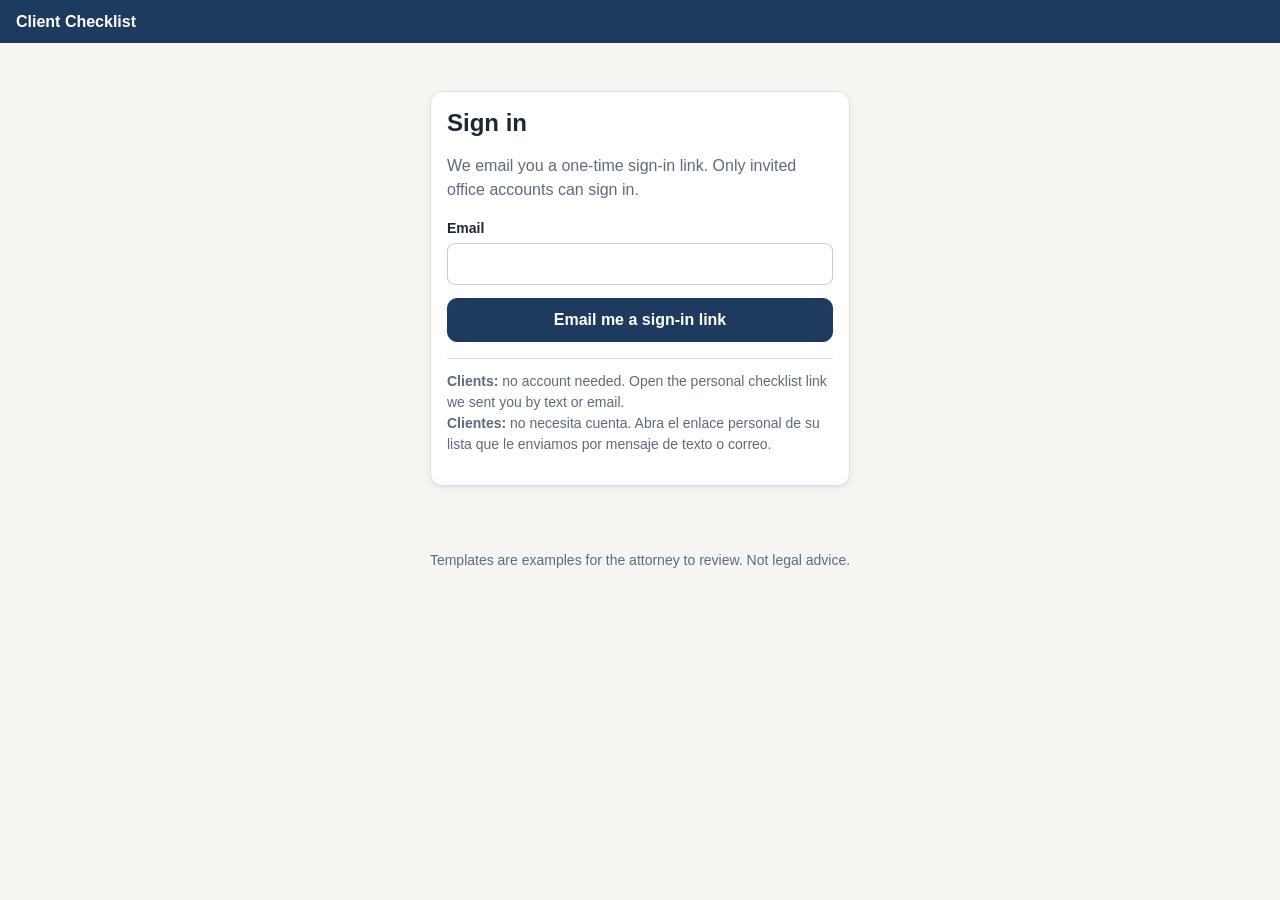
<file: index.html>
<!doctype html>
<html lang="en">
<head>
<meta charset="utf-8">
<meta name="viewport" content="width=device-width,initial-scale=1,viewport-fit=cover">
<meta name="robots" content="noindex, nofollow">
<meta name="referrer" content="no-referrer">
<meta name="theme-color" content="#1f3a5f">
<meta http-equiv="Content-Security-Policy" content="default-src 'self'; connect-src 'self' https://*.supabase.co http://127.0.0.1:54321; img-src 'self' data:; style-src 'self' 'unsafe-inline'; script-src 'self'; base-uri 'none'; form-action 'self'">
<title>Client Checklist — Attorney</title>
<link rel="icon" href="data:image/svg+xml,%3Csvg xmlns=%22http://www.w3.org/2000/svg%22 viewBox=%220 0 16 16%22%3E%3Crect width=%2216%22 height=%2216%22 rx=%224%22 fill=%22%231f3a5f%22/%3E%3Cpath d=%22M4 8.5l2.5 2.5L12 5%22 stroke=%22white%22 stroke-width=%222%22 fill=%22none%22/%3E%3C/svg%3E">
<link rel="stylesheet" href="css/styles.css">
<link rel="stylesheet" href="css/app.css">
</head>
<body>
<header class="app-top">
  <span class="logo">Client Checklist</span><span class="who" id="who"></span><span class="grow"></span>
  <button class="btn small hidden" id="settingsBtn">Settings</button>
  <button class="btn small hidden" id="signOut">Sign out</button>
</header>

<!-- Sign in -->
<section class="login card hidden" id="loginView">
  <h1>Sign in</h1>
  <p class="muted">We email you a one-time sign-in link. Only invited office accounts can sign in.</p>
  <form id="loginForm"><label for="loginEmail">Email</label><input id="loginEmail" type="email" autocomplete="email" required>
    <button class="btn primary block" style="margin-top:.8rem" type="submit">Email me a sign-in link</button></form>
  <p class="small" id="loginMsg" aria-live="polite"></p>
  <p class="small muted" style="margin-top:1rem;border-top:1px solid #ddd;padding-top:.8rem"><strong>Clients:</strong> no account needed. Open the personal checklist link we sent you by text or email.<br>
    <span lang="es"><strong>Clientes:</strong> no necesita cuenta. Abra el enlace personal de su lista que le enviamos por mensaje de texto o correo.</span></p>
</section>

<main class="wrap hidden" id="appView">
  <div class="cols" id="cols">
    <aside class="clients-pane">
      <div class="card">
        <div class="row"><h2 class="grow" style="margin:0">Clients</h2><button class="btn small primary" id="newClientBtn">+ New</button></div>
        <input id="clientSearch" type="search" placeholder="Search clients…" aria-label="Search clients" style="margin:.6rem 0">
        <div id="clientList" aria-live="polite"><p class="muted small">Loading…</p></div>
      </div>
    </aside>
    <section class="detail-pane" id="detail"></section>
  </div>
</main>

<nav class="bar hidden" id="bar" aria-label="Quick actions">
  <button class="btn" id="barDictate">🎤 Dictate</button><button class="btn primary" id="barLink">Client link</button>
</nav>

<footer class="small muted" style="text-align:center;padding:1rem 0 2rem">Templates are examples for the attorney to review. Not legal advice.</footer>
<script src="vendor/supabase.js"></script>
<script src="vendor/lz-string.min.js"></script>
<script src="config.js"></script>
<script src="js/library.js"></script>
<script src="js/common.js"></script>
<script src="js/parse.js"></script>
<script src="js/attorney-app.js"></script>
</body>
</html>
</file>
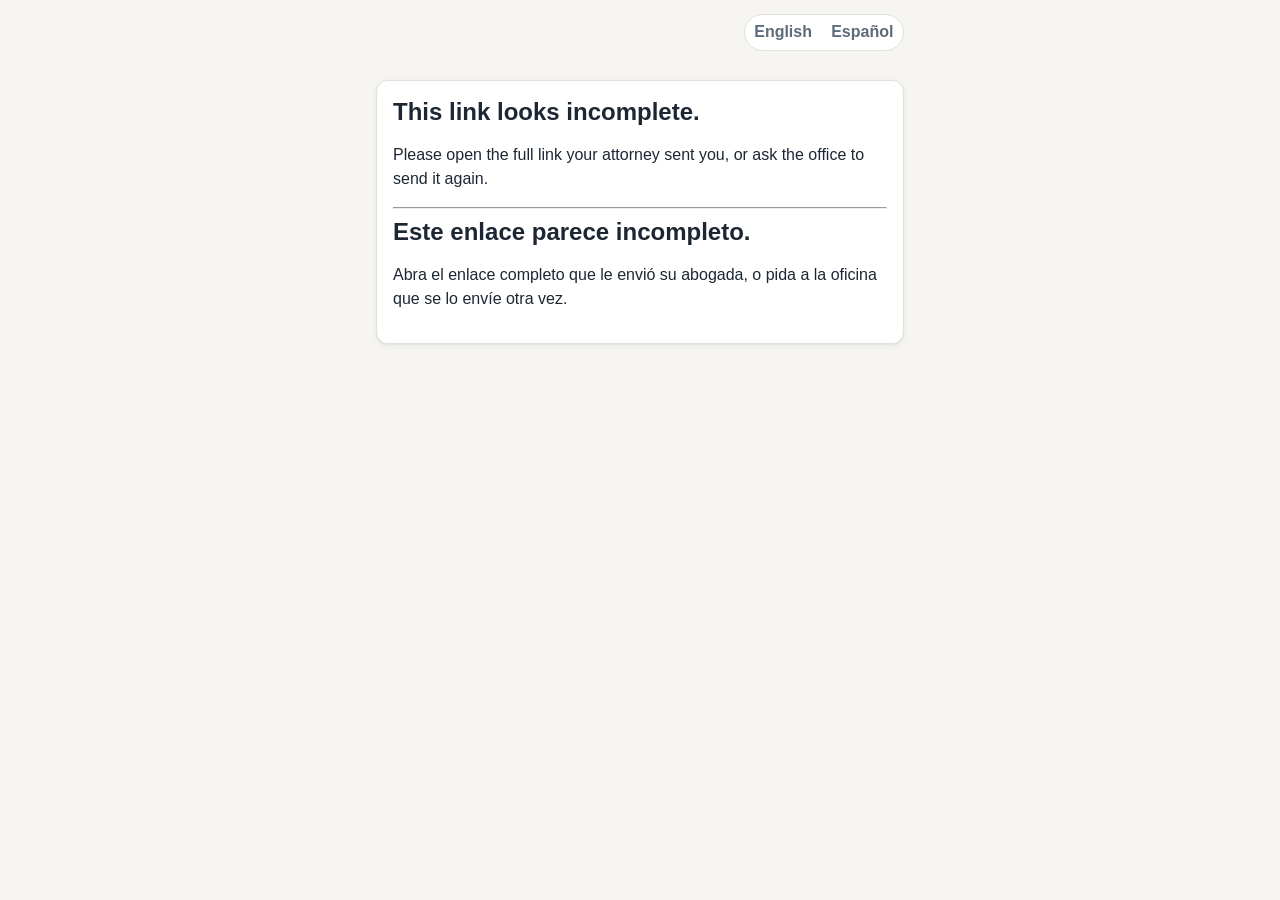
<file: client.html>
<!doctype html>
<html lang="en">
<head>
<meta charset="utf-8">
<meta name="viewport" content="width=device-width,initial-scale=1,viewport-fit=cover">
<meta name="robots" content="noindex, nofollow">
<meta name="referrer" content="no-referrer">
<meta http-equiv="Content-Security-Policy" content="default-src 'self'; connect-src 'self' https://*.supabase.co http://127.0.0.1:54321; img-src 'self' data:; style-src 'self' 'unsafe-inline'; script-src 'self'; base-uri 'none'; form-action 'none'">
<title>Your checklist</title>
<link rel="icon" href="data:image/svg+xml,%3Csvg xmlns=%22http://www.w3.org/2000/svg%22 viewBox=%220 0 16 16%22%3E%3Crect width=%2216%22 height=%2216%22 rx=%224%22 fill=%22%231f3a5f%22/%3E%3Cpath d=%22M4 8.5l2.5 2.5L12 5%22 stroke=%22white%22 stroke-width=%222%22 fill=%22none%22/%3E%3C/svg%3E">
<link rel="stylesheet" href="css/styles.css">
<link rel="stylesheet" href="css/app.css">
</head>
<body>
<div class="c-wrap">
  <div class="c-top">
    <span class="firm" id="firm"></span>
    <div class="lang" role="group" aria-label="Language / Idioma">
      <button data-lang="en" aria-pressed="false">English</button><button data-lang="es" aria-pressed="false">Español</button>
    </div>
  </div>
  <div id="app"></div>
</div>
<script src="vendor/lz-string.min.js"></script>
<script src="config.js"></script>
<script src="js/library.js"></script>
<script src="js/common.js"></script>
<script src="js/client-app.js"></script>
</body>
</html>
</file>
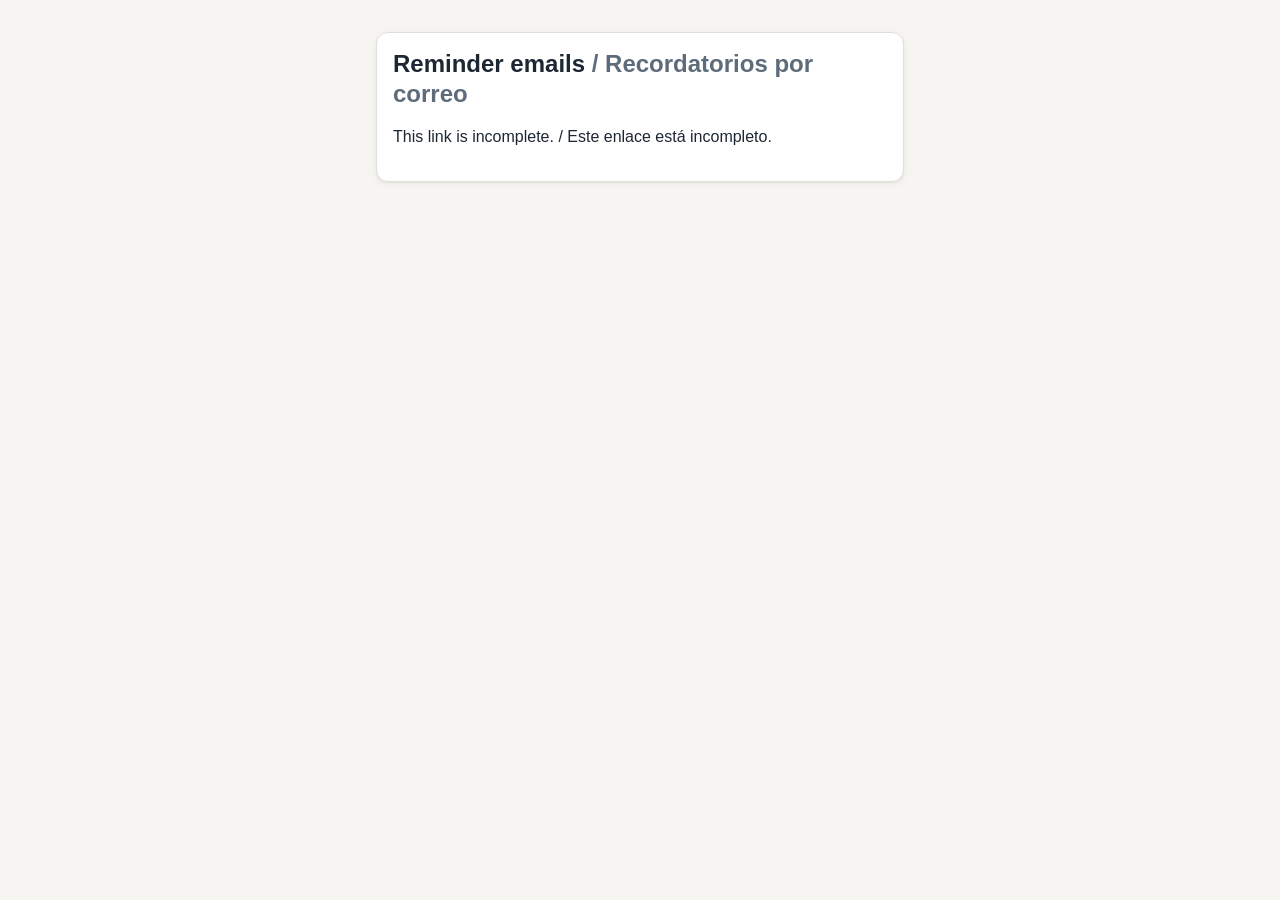
<file: unsubscribe.html>
<!doctype html>
<html lang="en">
<head>
<meta charset="utf-8"><meta name="viewport" content="width=device-width,initial-scale=1">
<meta name="robots" content="noindex, nofollow"><meta name="referrer" content="no-referrer">
<meta http-equiv="Content-Security-Policy" content="default-src 'self'; connect-src 'self' https://*.supabase.co http://127.0.0.1:54321; style-src 'self' 'unsafe-inline'; script-src 'self'; base-uri 'none'; form-action 'none'">
<title>Reminders / Recordatorios</title>
<link rel="stylesheet" href="css/styles.css"><link rel="stylesheet" href="css/app.css">
</head>
<body>
<div class="c-wrap"><div class="card" style="margin-top:2rem">
  <h1>Reminder emails <span class="muted">/ Recordatorios por correo</span></h1>
  <p id="status" aria-live="polite">Working… / Procesando…</p>
  <div class="row"><button class="btn hidden" id="resub">Turn reminders back on / Volver a activarlos</button></div>
</div></div>
<script src="config.js"></script>
<script src="js/unsubscribe.js"></script>
</body>
</html>
</file>
<file: css/styles.css>
:root{
  --bg:#f6f5f2; --surface:#fff; --ink:#1d2733; --muted:#5d6b7a; --line:#e2e0da;
  --brand:#1f3a5f; --brand-2:#2f6f6b; --brand-soft:#e8f1f0; --accent:#2f6f6b;
  --warn-bg:#fdf4e3; --warn:#8a5a00; --soon-bg:#fff8e8; --ok:#2f6f4f; --ok-bg:#e9f4ee;
  --radius:12px; --shadow:0 1px 2px rgba(20,30,40,.06),0 2px 8px rgba(20,30,40,.05);
  font-family: -apple-system, BlinkMacSystemFont, "Segoe UI", Roboto, "Helvetica Neue", Arial, sans-serif;
}
*{box-sizing:border-box}
html,body{margin:0;background:var(--bg);color:var(--ink);font-size:16px;line-height:1.5}
a{color:var(--brand-2)}
h1,h2,h3{line-height:1.25;margin:0 0 .5rem}
h1{font-size:1.5rem} h2{font-size:1.125rem} h3{font-size:1rem}
.muted{color:var(--muted)} .small{font-size:.875rem}
.btn{display:inline-flex;align-items:center;justify-content:center;gap:.4rem;border:1px solid var(--line);background:var(--surface);color:var(--ink);
  padding:.55rem .9rem;border-radius:10px;font:inherit;font-weight:600;cursor:pointer;text-decoration:none;min-height:40px}
.btn:hover{border-color:#c9c6be}
.btn.primary{background:var(--brand);border-color:var(--brand);color:#fff}
.btn.primary:hover{background:#18304f}
.btn.teal{background:var(--brand-2);border-color:var(--brand-2);color:#fff}
.btn.ghost{background:transparent;border-color:transparent;color:var(--brand-2);padding-left:.4rem;padding-right:.4rem}
.btn.small{min-height:32px;padding:.3rem .6rem;font-size:.875rem}
.btn.block{width:100%}
.btn:disabled{opacity:.5;cursor:not-allowed}
input,select,textarea{font:inherit;color:inherit;border:1px solid #cfccc4;border-radius:8px;padding:.5rem .6rem;background:#fff;width:100%}
input:focus,select:focus,textarea:focus,.btn:focus-visible{outline:3px solid #9cc5c1;outline-offset:1px}
label{display:block;font-weight:600;font-size:.875rem;margin:.6rem 0 .25rem}
.card{background:var(--surface);border:1px solid var(--line);border-radius:var(--radius);box-shadow:var(--shadow);padding:1rem}
.badge{display:inline-block;font-size:.75rem;font-weight:700;padding:.1rem .5rem;border-radius:999px;background:var(--brand-soft);color:var(--brand-2);white-space:nowrap}
.badge.email{background:#e9eef7;color:#2c4a7a} .badge.phone{background:#eef3e6;color:#46612a}
.badge.online{background:#f1ebf6;color:#5b3d78} .badge.doc{background:#e8f1f0;color:#2f6f6b} .badge.custom{background:#f3efe6;color:#6b5a2f} .badge.link{background:#e7eefb;color:#1f3a5f}
.big-link{font-size:1.15rem;padding:1rem 1.2rem}
.badge.warn{background:var(--warn-bg);color:var(--warn)} .badge.ok{background:var(--ok-bg);color:var(--ok)}
.notice{background:var(--warn-bg);border:1px solid #f0dfb8;color:#5c4300;border-radius:10px;padding:.6rem .8rem;font-size:.875rem}
.notice.info{background:#eef4fa;border-color:#d4e2f0;color:#24425f}
.notice.ok{background:var(--ok-bg);border-color:#cfe6d8;color:#234d36}
.row{display:flex;gap:.5rem;align-items:center;flex-wrap:wrap}
.grow{flex:1}
.hidden{display:none!important}
.toast{position:fixed;left:50%;bottom:1.25rem;transform:translateX(-50%);background:#1d2733;color:#fff;padding:.7rem 1rem;border-radius:10px;
  box-shadow:0 6px 24px rgba(0,0,0,.2);display:flex;gap:.75rem;align-items:center;z-index:50;max-width:92vw}
.toast button{background:none;border:0;color:#9fd8d2;font:inherit;font-weight:700;cursor:pointer}

/* ---------------- Attorney ---------------- */
.a-top{background:var(--brand);color:#fff;padding:.75rem 1.25rem;padding-top:max(.75rem,env(safe-area-inset-top));display:flex;align-items:center;gap:1rem;flex-wrap:wrap}
.a-top .proto .short{display:none}
.hdr-btn{background:transparent!important;color:#fff!important;border-color:rgba(255,255,255,.35)!important}
.a-top .logo{font-weight:800;letter-spacing:.2px}
.a-top .proto{font-size:.8rem;background:rgba(255,255,255,.14);padding:.2rem .6rem;border-radius:999px}
.a-layout{display:grid;grid-template-columns:220px minmax(0,1fr) 380px;gap:1rem;padding:1rem 1.25rem;max-width:1500px;margin:0 auto}
.a-side .draft{display:block;width:100%;text-align:left;border:1px solid transparent;background:none;padding:.5rem .6rem;border-radius:8px;cursor:pointer;font:inherit}
.a-side .draft:hover{background:#fff}
.a-side .draft.active{background:#fff;border-color:var(--line);box-shadow:var(--shadow)}
.a-side .draft small{display:block;color:var(--muted)}
.a-main>.card,.a-right>.card{margin-bottom:1rem}
.grid2{display:grid;grid-template-columns:1fr 1fr;gap:0 1rem}
.grid3{display:grid;grid-template-columns:1fr 1fr 1fr;gap:0 1rem}
.task-item{border:1px solid var(--line);border-radius:10px;padding:.6rem .75rem;margin-bottom:.5rem;background:#fff}
.task-item .head{display:flex;gap:.5rem;align-items:center}
.task-item .title{font-weight:600;flex:1}
.task-item .opts{display:grid;grid-template-columns:150px 1fr;gap:.5rem;margin-top:.4rem}
.task-item .opts input{padding:.35rem .5rem}
.task-item details summary{cursor:pointer;color:var(--brand-2);font-size:.85rem}
.lib-list{max-height:520px;overflow:auto;margin-top:.5rem;border-top:1px solid var(--line)}
.lib-item{display:flex;gap:.5rem;align-items:center;width:100%;text-align:left;font:inherit;color:inherit;background:none;border:0;border-bottom:1px solid var(--line);padding:.6rem .3rem;min-height:48px;cursor:pointer}
.lib-item:hover:not(:disabled){background:#faf9f6}
.lib-item .t{flex:1;min-width:0;font-size:.9rem}
.lib-item .t b{display:block;font-weight:600}
.lib-item .add-pill{flex:none;font-weight:700;font-size:.875rem;color:var(--brand-2);border:1px solid var(--line);border-radius:999px;padding:.3rem .7rem;background:#fff}
.lib-item:disabled{cursor:default}
.lib-item.added{opacity:.6} .lib-item.added .add-pill{color:var(--ok);background:var(--ok-bg);border-color:#cfe6d8}
.linkbox{font-family:ui-monospace,Menlo,Consolas,monospace;font-size:.75rem;word-break:break-all;background:#f3f2ee;border-radius:8px;padding:.5rem;max-height:90px;overflow:auto}
.parse-out li{margin:.15rem 0}
.mic.on{background:#b3261e;border-color:#b3261e;color:#fff}

/* ---------------- Client (mobile-first) ---------------- */
.c-wrap{max-width:560px;margin:0 auto;padding:0 1rem 3rem}
.c-top{display:flex;align-items:center;justify-content:space-between;gap:.75rem;padding:.85rem 0}
.c-top .firm{font-weight:700;color:var(--brand);flex:1;min-width:0;font-size:.95rem;line-height:1.3}
.lang{flex:0 0 auto;display:inline-flex;border:1px solid var(--line);border-radius:999px;overflow:hidden;background:#fff}
.lang button{border:0;background:none;padding:.35rem .6rem;font-size:.875rem;font:inherit;font-weight:600;cursor:pointer;color:var(--muted)}
.lang button[aria-pressed=true]{background:var(--brand);color:#fff}
.hello h1{font-size:1.5rem;margin-top:.25rem}
.progress{height:10px;background:#e6e3dc;border-radius:999px;overflow:hidden;margin:.5rem 0 .25rem}
.progress>span{display:block;height:100%;background:var(--brand-2);border-radius:999px;transition:width .4s ease}
.next-card{border-left:4px solid var(--brand-2)}
.t-row{display:flex;gap:.75rem;align-items:center;padding:.8rem .2rem;border-bottom:1px solid var(--line);cursor:pointer;background:none;border-left:0;border-right:0;border-top:0;width:100%;text-align:left;font:inherit;color:inherit}
.t-row:last-child{border-bottom:0}
.t-row .ic{width:36px;height:36px;border-radius:10px;display:grid;place-items:center;font-size:1.1rem;flex:0 0 36px;background:var(--brand-soft)}
.t-row .body{flex:1;min-width:0}
.t-row .body b{display:block;font-weight:600}
.t-row .chev{color:var(--muted)}
.due{font-size:.8rem;color:var(--muted)}
.due.overdue{color:var(--warn);font-weight:600}
.due.soon{color:#8a6a00;font-weight:600}
details.done-sec{margin-top:1rem}
details.done-sec>summary{cursor:pointer;font-weight:700;padding:.6rem 0;list-style:none;display:flex;align-items:center;gap:.5rem}
details.done-sec>summary::before{content:'▸';color:var(--muted)}
details.done-sec[open]>summary::before{content:'▾'}
.done-row{display:flex;align-items:center;gap:.6rem;padding:.5rem .2rem;border-bottom:1px solid var(--line)}
.done-row .tt{flex:1;color:var(--muted);text-decoration:line-through}
.task h1{font-size:1.35rem}
.task .meta{display:flex;gap:.5rem;align-items:center;flex-wrap:wrap;margin-bottom:.5rem}
.task section{margin-top:1rem}
.task ol,.task ul{padding-left:1.25rem;margin:.25rem 0}
.task li{margin:.35rem 0}
.att-note{background:#eef4fa;border-radius:10px;padding:.6rem .8rem;font-size:.95rem}
.callbtn{display:flex;flex-direction:column;align-items:center;justify-content:center;background:var(--brand-2);color:#fff;text-decoration:none;
  border-radius:14px;padding:1rem;font-size:1.6rem;font-weight:800;letter-spacing:.5px}
.callbtn small{font-size:.85rem;font-weight:600;opacity:.9;letter-spacing:0}
.email-box{border:1px solid var(--line);border-radius:10px;overflow:hidden}
.email-box .hdr{padding:.5rem .7rem;border-bottom:1px solid var(--line);font-size:.9rem;background:#faf9f6}
.email-box .hdr input{border:0;padding:.15rem .25rem;background:transparent}
.email-box pre{margin:0;padding:.8rem;white-space:pre-wrap;font:inherit;font-size:.95rem}
mark.blank{background:#fff1c7;color:#6b4c00;border-radius:4px;padding:0 .2rem;border-bottom:1px dashed #c99a1e}
mark.filled{background:#e6f2ef;color:inherit;border-radius:4px;padding:0 .15rem}
.fields{display:grid;gap:0}
.checklist li{list-style:none;margin-left:-1.25rem}
.checklist label{display:flex;gap:.5rem;align-items:flex-start;font-weight:400;font-size:1rem;margin:.2rem 0}
.checklist input{width:auto;margin-top:.3rem}
.bottom-bar{position:fixed;left:0;right:0;bottom:0;background:rgba(255,255,255,.96);border-top:1px solid var(--line);padding:.7rem 1rem calc(.7rem + env(safe-area-inset-bottom))}
.bottom-bar .in{max-width:560px;margin:0 auto;display:flex;gap:.5rem}
.bottom-bar .btn{flex:1;min-height:48px}
.allset{text-align:center;padding:2rem 1rem}
.allset .big{font-size:3rem}
footer.c-foot{margin-top:2rem;font-size:.8rem;color:var(--muted)}
@media (min-width:700px){ .hello h1{font-size:1.75rem} }

/* ---------------- Client accordion ---------------- */
.acc-list{display:flex;flex-direction:column;gap:.5rem}
.acc{background:var(--surface);border:1px solid var(--line);border-radius:var(--radius);box-shadow:var(--shadow);overflow:hidden;transition:border-color .2s,box-shadow .2s}
.acc.next{border-left:4px solid var(--brand-2)}
.acc.open{border-color:#bcd6d3;box-shadow:0 2px 14px rgba(47,111,107,.12)}
.acc-h{margin:0;font-size:1rem}
.acc-head{display:flex;gap:.75rem;align-items:center;width:100%;padding:.8rem .85rem;background:none;border:0;text-align:left;font:inherit;color:inherit;cursor:pointer;min-height:56px;-webkit-tap-highlight-color:transparent}
.acc-head:focus-visible{outline:3px solid #9cc5c1;outline-offset:-3px}
.acc-head .ic{width:36px;height:36px;border-radius:10px;display:grid;place-items:center;font-size:1.1rem;flex:0 0 36px;background:var(--brand-soft)}
.acc-head .body{flex:1;min-width:0}
.acc-head .body b{display:block;font-weight:600;line-height:1.3}
.acc-head .upnext{display:inline-block;font-size:.7rem;font-weight:800;letter-spacing:.4px;text-transform:uppercase;color:var(--brand-2);margin-bottom:.1rem}
.acc-head .chev{flex:0 0 auto;color:var(--muted);font-size:1.25rem;line-height:1;transition:transform .2s ease;transform:rotate(0deg)}
.acc-head[aria-expanded=true] .chev{transform:rotate(180deg)}
.acc.is-done .acc-head b{color:var(--muted);text-decoration:line-through}
.acc-panel{border-top:1px solid var(--line);padding:.25rem .85rem .9rem;animation:accIn .22s ease-out}
@keyframes accIn{from{opacity:0;transform:translateY(-4px)}to{opacity:1;transform:none}}
@media (prefers-reduced-motion:reduce){.acc-panel{animation:none}.acc-head .chev{transition:none}}
.acc-panel section{margin-top:.85rem}
.acc-panel h4{font-size:.95rem;margin:0 0 .3rem}
.acc-panel ol,.acc-panel ul{padding-left:1.25rem;margin:.25rem 0}
.acc-panel li{margin:.3rem 0}
.acc-panel .card.soft{box-shadow:none;background:#faf9f6}
.acc-actions{display:flex;gap:.5rem;margin-top:1rem;position:sticky;bottom:0;background:var(--surface);padding:.6rem 0 .1rem}
.acc-actions .btn{flex:1;min-height:48px}
label.inl{display:inline;margin:0;font-size:inherit}
details.done-sec .acc-list{margin-top:.25rem}

/* ---------------- Attorney: sections, preview, sheet, responsive ---------------- */
.sr{position:absolute;width:1px;height:1px;overflow:hidden;clip:rect(0 0 0 0);white-space:nowrap}
.sec{margin-bottom:1rem}
.sec>summary{list-style:none;display:flex;align-items:center;gap:.5rem;cursor:pointer;flex-wrap:wrap;min-height:28px}
.sec>summary::-webkit-details-marker{display:none}
.sec>summary h2{margin:0;flex:1;min-width:0}
.sec>summary::after{content:"";flex:none;width:.55rem;height:.55rem;border-right:2px solid var(--muted);border-bottom:2px solid var(--muted);transform:rotate(45deg);margin:0 .3rem .2rem;transition:transform .15s}
.sec[open]>summary::after{transform:rotate(-135deg);margin-bottom:-.2rem}
.sec>summary .sum-meta{font-size:.8rem;color:var(--muted);font-weight:600}
.sec[open]>summary .sum-meta{display:none}
.sec>.sec-body{margin-top:.6rem}
.a-side .sec{margin:0}
label.chk{display:flex;align-items:center;gap:.5rem}
label.chk input{width:auto;width:20px;height:20px;margin:0}
.task-item .head{flex-wrap:nowrap}
.task-item .title{min-width:0;overflow-wrap:anywhere}
.ti-acts{display:flex;flex:none}
.btn.icon{min-width:36px;padding-left:.3rem;padding-right:.3rem}
.lib-filter select{width:auto}
.lib-filter input{width:auto;min-width:0}
.pv-row{border:1px solid var(--line);border-radius:10px;padding:.6rem;margin-bottom:.5rem;background:#faf9f6;display:grid;grid-template-columns:minmax(0,1fr) auto;gap:.4rem .6rem;align-items:start}
.pv-main{display:grid;gap:.4rem;min-width:0}
.pv-side{display:flex;gap:.3rem;align-items:center}
.pv-side input{width:auto}
.pv-src{grid-column:1/-1;overflow-wrap:anywhere}
.linkbox{overflow-wrap:anywhere}
.a-bar{display:none}
.sheet-backdrop{position:fixed;inset:0;background:rgba(15,22,30,.45);z-index:60}
.sheet{position:fixed;z-index:61;left:50%;top:50%;transform:translate(-50%,-50%);width:min(520px,94vw);max-height:90vh;overflow:auto;background:#fff;border-radius:16px;padding:1rem 1.1rem 1.1rem;box-shadow:0 10px 40px rgba(0,0,0,.25)}
.sheet-grip{display:none}
.sheet-actions{display:flex;gap:.5rem;flex-wrap:wrap;margin-top:.6rem}
.sheet-actions .btn{flex:1 1 auto}
body.sheet-open{overflow:hidden}

/* Tablet + phone: one column, sections in working order, sticky action bar */
@media (max-width:1099px){
  .a-layout{display:flex;flex-direction:column;gap:0;padding:.75rem;max-width:760px;padding-bottom:calc(84px + env(safe-area-inset-bottom))}
  .a-side,.a-main,.a-right{display:contents}
  #secClients{order:1;background:var(--surface);border:1px solid var(--line);border-radius:var(--radius);box-shadow:var(--shadow);padding:1rem;margin-bottom:1rem}
  #secClient{order:2} #secDictate{order:3} #secTasks{order:4} #secLibrary{order:5} #secReminders{order:6} #secShare{order:7}
  .sec>summary{min-height:44px}
  .a-bar{display:flex;gap:.6rem;position:fixed;left:0;right:0;bottom:0;z-index:40;background:rgba(255,255,255,.97);border-top:1px solid var(--line);
    padding:.6rem .75rem calc(.6rem + env(safe-area-inset-bottom));box-shadow:0 -4px 16px rgba(20,30,40,.08)}
  .a-bar .btn{flex:1;min-height:52px;font-size:1rem}
  .toast{bottom:calc(90px + env(safe-area-inset-bottom))}
  .lib-list{max-height:none}
  .btn,.btn.small{min-height:44px}
  .btn.icon{min-width:44px}
  .a-side .draft{min-height:48px}
  input,select,textarea{font-size:16px;min-height:44px}
  textarea{min-height:0}
  label.chk{min-height:44px;margin:.3rem 0 .1rem}
  .sheet{left:0;right:0;top:auto;bottom:0;transform:none;width:auto;max-height:88vh;border-radius:18px 18px 0 0;padding:.5rem 1rem calc(1rem + env(safe-area-inset-bottom))}
  .sheet-grip{display:block;width:44px;height:5px;border-radius:3px;background:#d6d3cb;margin:.2rem auto .7rem}
  .sheet-actions .btn{min-height:48px}
}
@media (max-width:700px){
  .a-top{padding:.6rem .75rem;gap:.5rem}
  .a-top .proto .long{display:none} .a-top .proto .short{display:inline}
  .a-top .proto{order:3;font-size:.75rem}
  .a-top .hdr-btn{min-height:44px;padding:.3rem .7rem}
  .a-layout{padding-left:.6rem;padding-right:.6rem}
  .card,#secClients{padding:.85rem}
  .grid2,.grid3{grid-template-columns:1fr}
  .due-row{display:grid;grid-template-columns:1fr;gap:.4rem}
  .due-row label{margin-top:.4rem}
  .due-row input{width:100%!important}
  .due-row .grow{display:none}
  .task-item{padding:.6rem}
  .task-item .opts{grid-template-columns:1fr}
  .task-item .head{flex-wrap:wrap}
  .task-item .title{flex:1 1 60%}
  .pv-row{grid-template-columns:1fr}
  .pv-side input{flex:1}
  .sheet-actions{flex-direction:column}
}
</file>
<file: css/app.css>
/* Additions for the real app (attorney dashboard, sync status, sign-in). Builds on styles.css from the prototype. */
.sync{margin-left:.3rem;color:var(--muted)} .sync.saving{color:var(--warn)} .sync.offline{color:#8a3a00;display:block;margin:.3rem 0 0}
.app-top{background:var(--brand);color:#fff;padding:.6rem 1rem;padding-top:max(.6rem,env(safe-area-inset-top));display:flex;gap:.6rem;align-items:center;flex-wrap:wrap}
.app-top .logo{font-weight:800} .app-top .who{font-size:.85rem;opacity:.85}
.app-top .btn{background:transparent;color:#fff;border-color:rgba(255,255,255,.35)}
.wrap{max-width:1180px;margin:0 auto;padding:1rem;padding-bottom:calc(90px + env(safe-area-inset-bottom))}
.cols{display:grid;grid-template-columns:300px minmax(0,1fr);gap:1rem;align-items:start}
.card+.card{margin-top:1rem}
.cl-item{display:flex;width:100%;text-align:left;gap:.6rem;align-items:center;font:inherit;color:inherit;background:none;border:1px solid transparent;border-radius:10px;padding:.6rem;min-height:56px;cursor:pointer}
.cl-item:hover{background:#faf9f6} .cl-item.active{background:#fff;border-color:var(--line);box-shadow:var(--shadow)}
.cl-item .t{flex:1;min-width:0} .cl-item small{display:block;color:var(--muted)}
.mini-prog{height:6px;border-radius:3px;background:#e8e6df;overflow:hidden;margin-top:.3rem}.mini-prog span{display:block;height:100%;background:var(--brand-2)}
.trow{display:grid;grid-template-columns:28px minmax(0,1fr) auto;gap:.5rem;align-items:start;border:1px solid var(--line);border-radius:10px;padding:.6rem;margin-bottom:.5rem;background:#fff}
.trow.done{background:#f7faf8} .trow .st{font-size:1.2rem;line-height:1.4} .trow .ttl{font-weight:600;overflow-wrap:anywhere}
.trow .opts{grid-column:2/-1;display:grid;grid-template-columns:170px minmax(0,1fr);gap:.4rem}
.kv{display:grid;grid-template-columns:auto 1fr;gap:.2rem .8rem;font-size:.9rem}
.keybox{font-family:ui-monospace,Menlo,monospace;background:#f3f2ee;border-radius:8px;padding:.6rem;overflow-wrap:anywhere;font-size:.85rem}
.login{max-width:420px;margin:3rem auto}
.bar{display:none}
@media (max-width:860px){
  .cols{grid-template-columns:1fr}
  .cols.has-client .clients-pane{display:none}
  .cols:not(.has-client) .detail-pane{display:none}
  .bar{display:flex;gap:.6rem;position:fixed;left:0;right:0;bottom:0;z-index:40;background:rgba(255,255,255,.97);border-top:1px solid var(--line);padding:.6rem .75rem calc(.6rem + env(safe-area-inset-bottom))}
  .bar .btn{flex:1;min-height:52px}
  .btn,.btn.small{min-height:44px} input,select,textarea{font-size:16px;min-height:44px} textarea{min-height:0}
  .trow .opts{grid-template-columns:1fr} .grid2,.grid3{grid-template-columns:1fr}
  .toast{bottom:calc(90px + env(safe-area-inset-bottom))}
}
</file>
